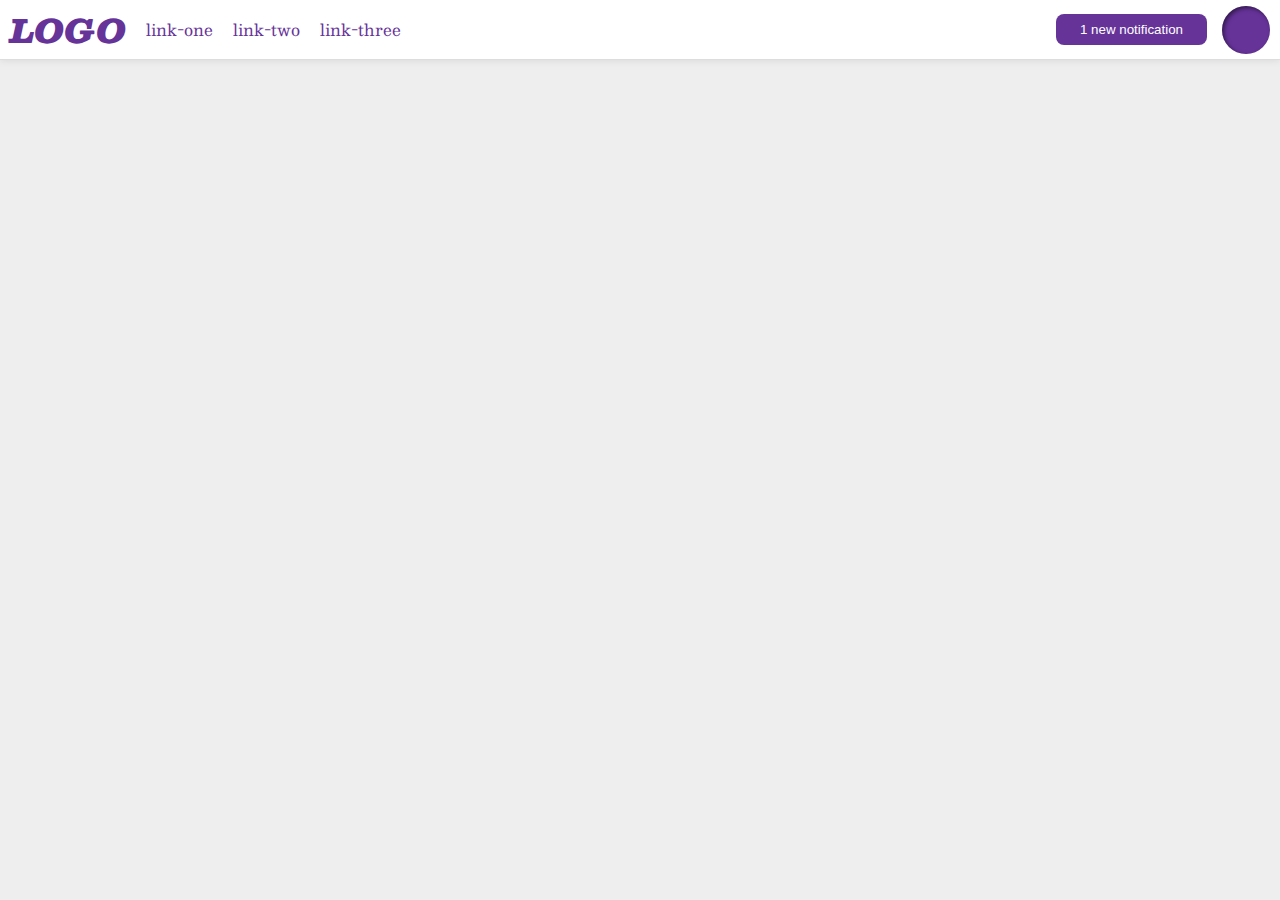
<file: flex/03-flex-header-2/index.html>
<!DOCTYPE html>
<html lang="en">
  <head>
    <meta charset="UTF-8">
    <meta http-equiv="X-UA-Compatible" content="IE=edge">
    <meta name="viewport" content="width=device-width, initial-scale=1.0">
    <title>Flex Header 2</title>
    <link rel="stylesheet" href="style.css">
  </head>
  <body>
    <div class="header">
      <div class="left">
        <div class="logo">
          LOGO
        </div>
        <ul class="links">
          <li><a href="google.com">link-one</a></li>
          <li><a href="google.com">link-two</a></li>
          <li><a href="google.com">link-three</a></li>
        </ul>
      </div>
      <div class="right">
        <button class="notifications">
          1 new notification
        </button>
        <div class="profile-image"></div>
      </div>
    </div>
  </body>
</html>
</file>
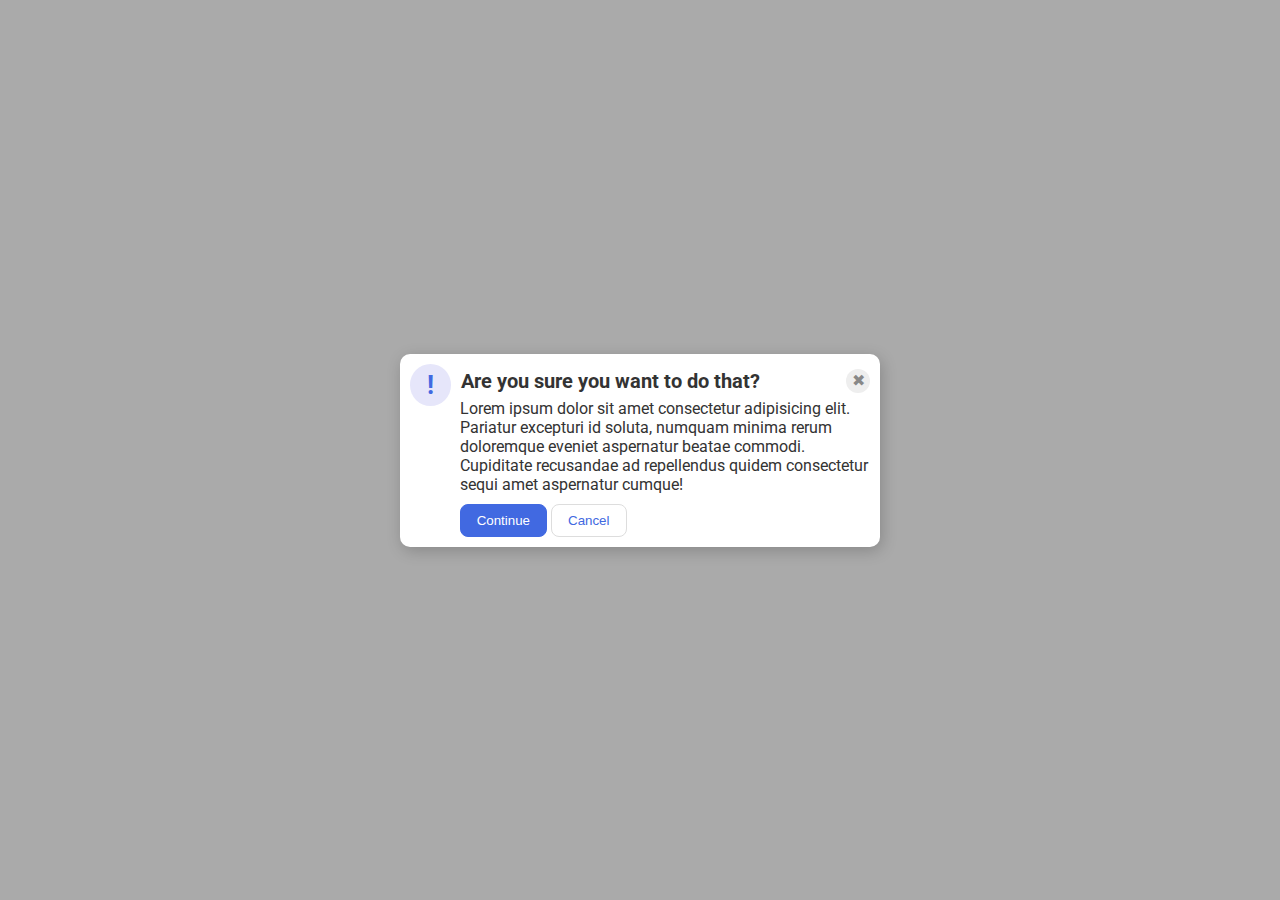
<file: flex/05-flex-modal/index.html>
<!DOCTYPE html>
<html lang="en">
  <head>
    <meta charset="UTF-8">
    <meta http-equiv="X-UA-Compatible" content="IE=edge">
    <meta name="viewport" content="width=device-width, initial-scale=1.0">
    <link rel="stylesheet" href="style.css">
    <title>Modal</title>
  </head>
  <body>
    <div class="modal">
      <div class="horizontal">
        <div class="icon">!</div>
        <div class="header">Are you sure you want to do that?</div>
        <div class="close-button">✖</div>
      </div>
      <div class="vertical">
        <div class="text">Lorem ipsum dolor sit amet consectetur adipisicing elit. Pariatur excepturi id soluta, numquam minima rerum doloremque eveniet aspernatur beatae commodi. Cupiditate recusandae ad repellendus quidem consectetur sequi amet aspernatur cumque!</div>
        <button class="continue">Continue</button>
        <button class="cancel">Cancel</button>
      </div>
    </div>
  </body>
</html>
</file>
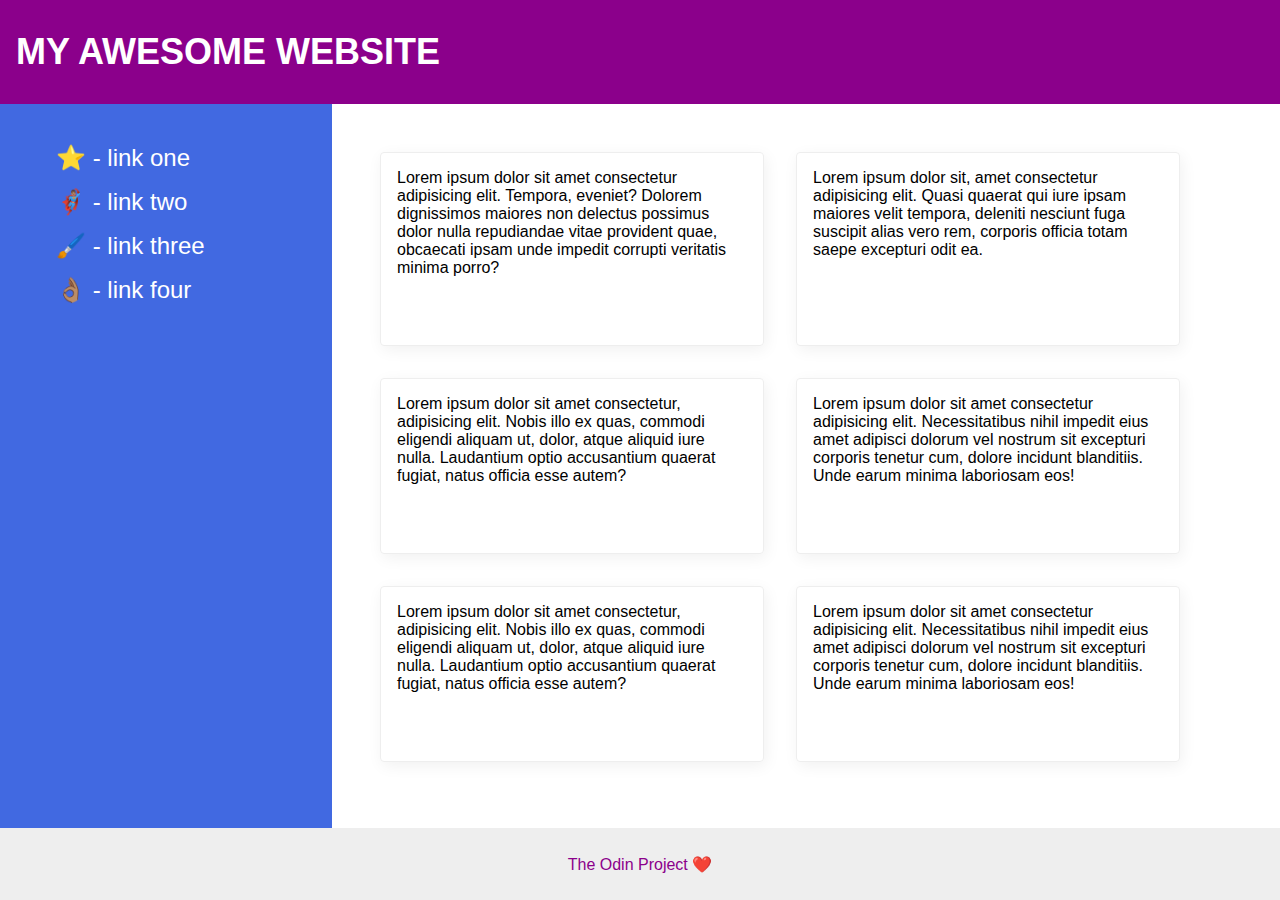
<file: flex/07-flex-layout-2/index.html>
<!DOCTYPE html>
<html lang="en">
  <head>
    <meta charset="UTF-8">
    <meta http-equiv="X-UA-Compatible" content="IE=edge">
    <meta name="viewport" content="width=device-width, initial-scale=1.0">
    <title>The Holy Grail</title>
    <link rel="stylesheet" href="style.css">
  </head>
  <body>
    <div class="header">
      MY AWESOME WEBSITE
    </div>
    <div class="content">
      <div class="sidebar">
        <ul>
          <li><a href="#">⭐ - link one</a></li>
          <li><a href="#">🦸🏽‍♂️ - link two</a></li>
          <li><a href="#">🖌️ - link three</a></li>
          <li><a href="#">👌🏽 - link four</a></li>
        </ul>
      </div>
      <div class="cards">
        <div class="card">Lorem ipsum dolor sit amet consectetur adipisicing elit. Tempora, eveniet? Dolorem dignissimos maiores non delectus possimus dolor nulla repudiandae vitae provident quae, obcaecati ipsam unde impedit corrupti veritatis minima porro?</div>
        <div class="card">Lorem ipsum dolor sit, amet consectetur adipisicing elit. Quasi quaerat qui iure ipsam maiores velit tempora, deleniti nesciunt fuga suscipit alias vero rem, corporis officia totam saepe excepturi odit ea.</div>
        <div class="card">Lorem ipsum dolor sit amet consectetur, adipisicing elit. Nobis illo ex quas, commodi eligendi aliquam ut, dolor, atque aliquid iure nulla. Laudantium optio accusantium quaerat fugiat, natus officia esse autem?</div>
        <div class="card">Lorem ipsum dolor sit amet consectetur adipisicing elit. Necessitatibus nihil impedit eius amet adipisci dolorum vel nostrum sit excepturi corporis tenetur cum, dolore incidunt blanditiis. Unde earum minima laboriosam eos!</div>
        <div class="card">Lorem ipsum dolor sit amet consectetur, adipisicing elit. Nobis illo ex quas, commodi eligendi aliquam ut, dolor, atque aliquid iure nulla. Laudantium optio accusantium quaerat fugiat, natus officia esse autem?</div>
        <div class="card">Lorem ipsum dolor sit amet consectetur adipisicing elit. Necessitatibus nihil impedit eius amet adipisci dolorum vel nostrum sit excepturi corporis tenetur cum, dolore incidunt blanditiis. Unde earum minima laboriosam eos!</div>
      </div>
    </div>
    <div class="footer">
      The Odin Project ❤️
    </div>
  </body>
</html>
</file>
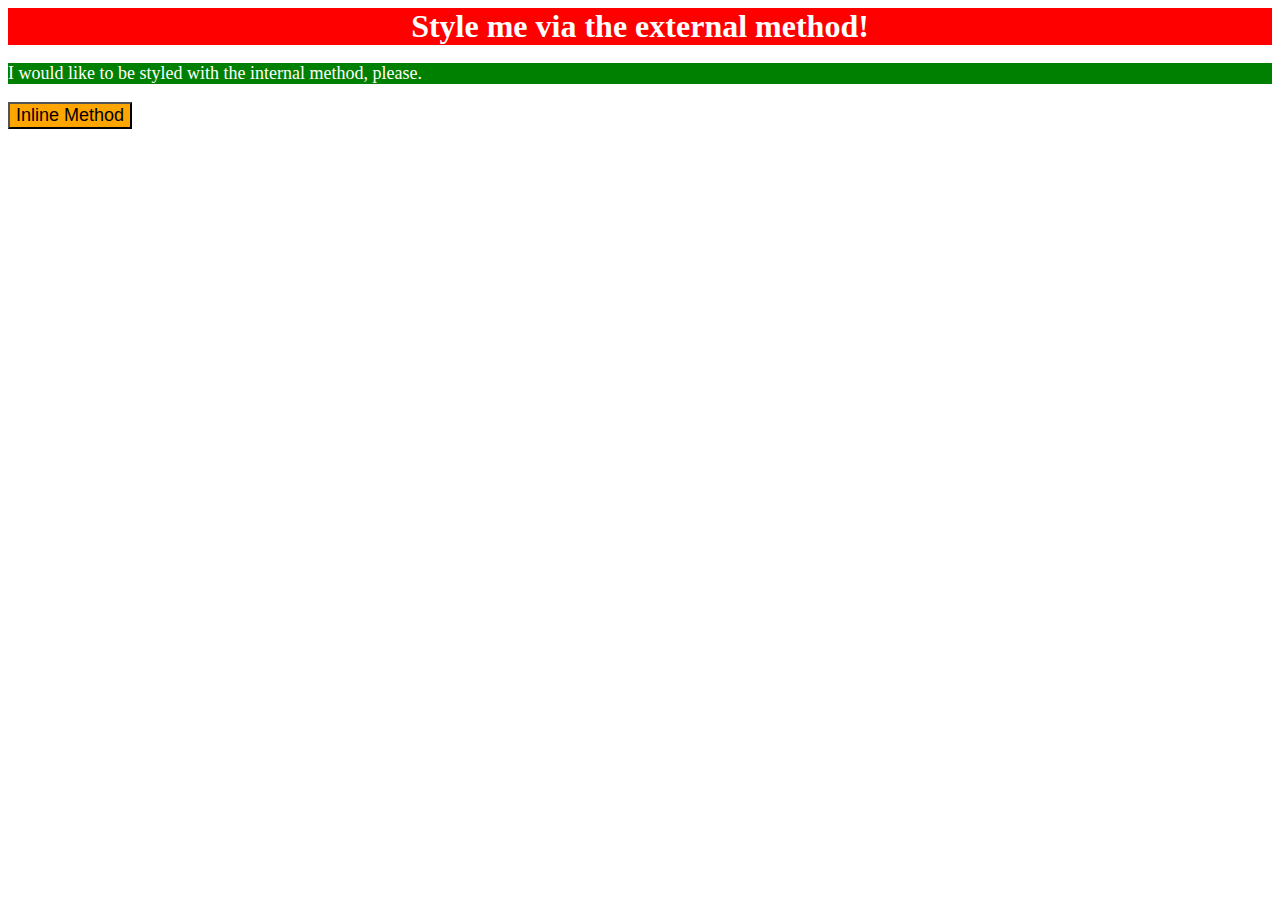
<file: foundations/01-css-methods/index.html>
<!DOCTYPE html>
<html lang="en">
  <head>
    <meta charset="UTF-8">
    <meta http-equiv="X-UA-Compatible" content="IE=edge">
    <meta name="viewport" content="width=device-width, initial-scale=1.0">
    <title>Methods for Adding CSS</title>
    <link rel="stylesheet" href="style.css">
    <style>
    p {
      color: white;
      background-color: green;
      font-size: 18px;
    }
    </style>
  </head>
  <body>
    <div>Style me via the external method!</div>
    <p>I would like to be styled with the internal method, please.</p>
    <button style="background-color: orange; font-size: 18px;">Inline Method</button>
  </body>
</html>
</file>
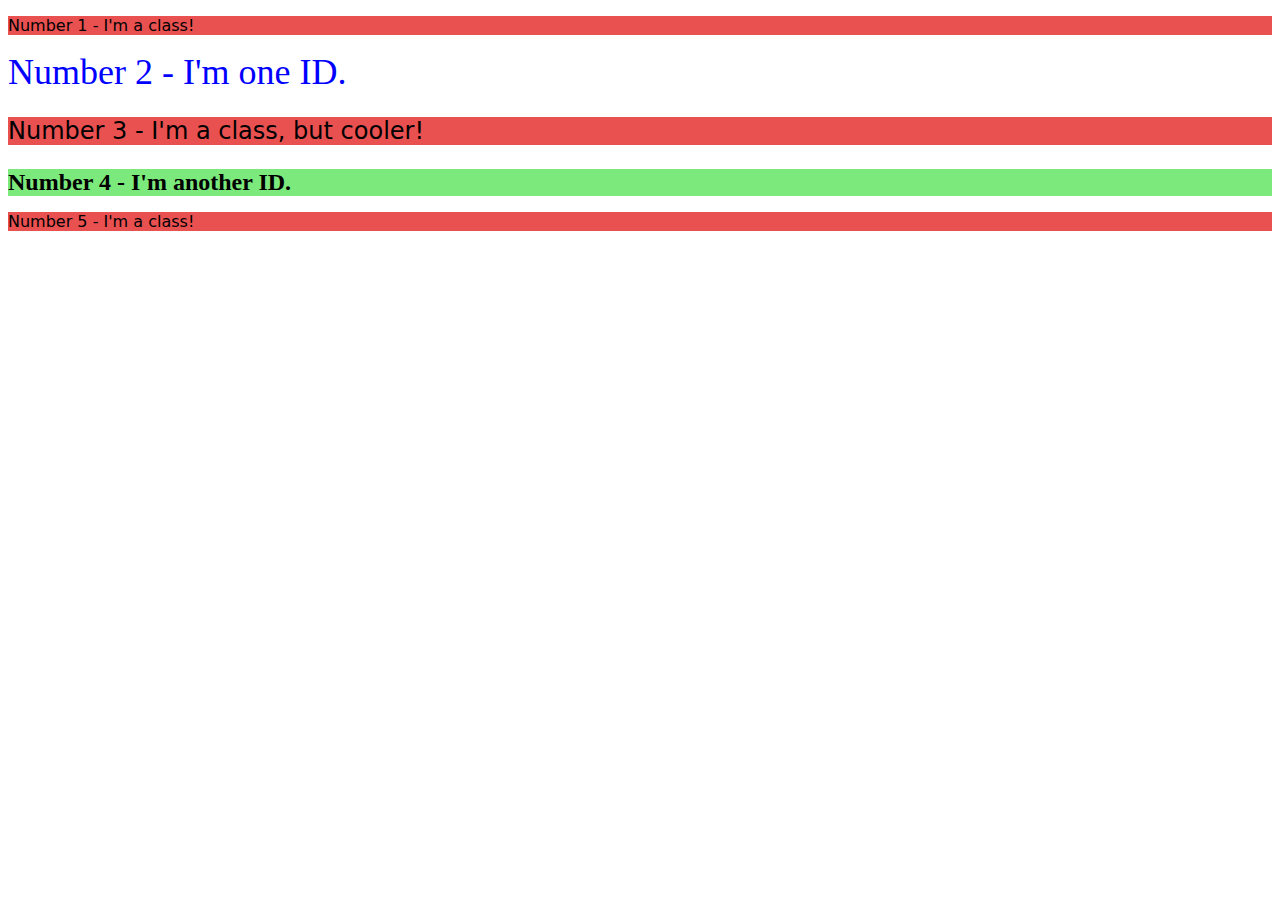
<file: foundations/02-class-id-selectors/index.html>
<!DOCTYPE html>
<html lang="en">
  <head>
    <meta charset="UTF-8">
    <meta http-equiv="X-UA-Compatible" content="IE=edge">
    <meta name="viewport" content="width=device-width, initial-scale=1.0">
    <title>Class and ID Selectors</title>
    <link rel="stylesheet" href="style.css">
  </head>
  <body>
    <p>Number 1 - I'm a class!</p>
    <div id="Number-2">Number 2 - I'm one ID.</div>
    <p id="Number-3">Number 3 - I'm a class, but cooler!</p>
    <div id="Number-4">Number 4 - I'm another ID.</div>
    <p>Number 5 - I'm a class!</p>
  </body>
</html>
</file>
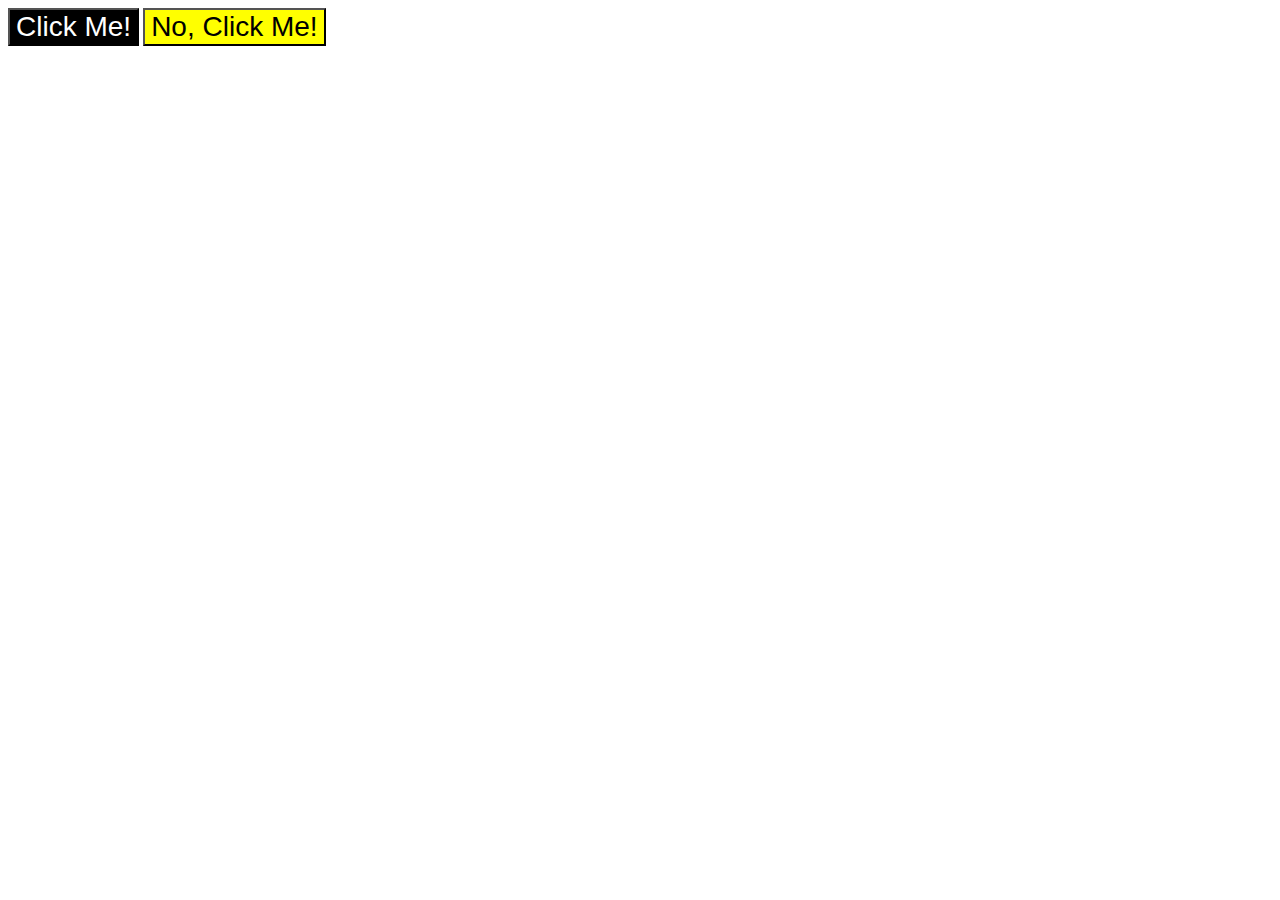
<file: foundations/03-grouping-selectors/index.html>
<!DOCTYPE html>
<html lang="en">
  <head>
    <meta charset="utf-8">
    <title>Grouping Title</title>
    <link rel="stylesheet", href="style.css">
  </head>
  <body>
    <button class="first">Click Me!</button>
    <button class="second">No, Click Me!</button>
  </body>
</html>
</file>
<file: flex/03-flex-header-2/style.css>
/* this is some magical font-importing.  
you'll learn about it later. */
@import url('https://fonts.googleapis.com/css2?family=Besley:ital,wght@0,400;1,900&display=swap');

body {
  margin: 0;
  background: #eee;
  font-family: Besley, serif;
}

.header {
  background: white;
  border-bottom: 1px solid #ddd;
  box-shadow: 0 0 8px rgba(0,0,0,.1);
  display: flex;
  justify-content: space-between;
}

.left {
  align-items: center;
  display: flex;
  padding-left: 10px;
}

.right {
  align-items: center;
  display: flex;
  gap: 15px;
  padding-right: 10px;
}

.profile-image {
  background: rebeccapurple;
  box-shadow: inset 2px 2px 4px rgba(0,0,0,.5);
  border-radius: 50%;
  width: 48px;
  height: 48px;
}

.logo {
  color: rebeccapurple;
  font-size: 32px;
  font-weight: 900;
  font-style: italic;
}

button {
  border: none;
  border-radius: 8px;
  background: rebeccapurple;
  color: white;
  padding: 8px 24px;
}

a {
  /* this removes the line under our links */
  text-decoration: none;
  color: rebeccapurple;
}

ul {
  list-style-type: none;
  display: flex;
  gap: 20px;
  padding-left: 20px;
}
</file>
<file: flex/05-flex-modal/style.css>
@import url('https://fonts.googleapis.com/css2?family=Roboto:wght@400;700&display=swap');

html, body {
  height: 100%;
}

body {
  font-family: Roboto, sans-serif;
  margin: 0;
  background: #aaa;
  color: #333;
  /* I'll give you this one for free lol */
  display: flex;
  align-items: center;
  justify-content: center;
}

.modal {
  background: white;
  width: 480px;
  border-radius: 10px;
  box-shadow: 2px 4px 16px rgba(0,0,0,.2);
}

.icon {
  color: royalblue;
  font-size: 26px;
  font-weight: 700;
  background: lavender;
  width: 42px;
  height: 42px;
  border-radius: 50%;
  display: flex;
  align-items: center;
  justify-content: center;
  margin-left: 10px;
  margin-right: 10px;
  margin-top: 10px;
  margin-bottom: -10px
}


.horizontal {
  display: flex;
}


.close-button {
  background: #eee;
  border-radius: 50%;
  color: #888;
  font-weight: 400;
  font-size: 16px;
  height: 24px;
  width: 24px;
  display: flex;
  align-items: center;
  justify-content: center;
  margin-left: 10px;
  margin-right: 10px;
  margin-top: 15px;
}

.header {
  width:380px;
  margin-top: 15px;
  font-weight: bold;
  font-size: 20px;
  height: 30px;
}

.vertical {
  margin-left: 59.6562px;
  margin-bottom: 10px;
}

button {
  padding: 8px 16px;
  border-radius: 8px;
}

button.continue {
  background: royalblue;
  border: 1px solid royalblue;
  color: white;
}

button.cancel {
  background: white;
  border: 1px solid #ddd;
  color: royalblue;
}

.text {
  margin-right: 5px;
  margin-bottom: 10px;
}
</file>
<file: flex/07-flex-layout-2/style.css>
body {
  font-family: -apple-system, BlinkMacSystemFont, 'Segoe UI', Roboto, Oxygen, Ubuntu, Cantarell, 'Open Sans', 'Helvetica Neue', sans-serif;
  margin: 0;
  min-height: 100vh;
  display: flex;
  flex-direction: column;
}

.header {
  height: 72px;
  background: darkmagenta;
  color: white;
  font-weight: bold;
  font-size: 36px;
  display: flex;
  align-items: center;
  padding: 16px;
}

.footer {
  height: 72px;
  background: #eee;
  color: darkmagenta;
  position: fixed;
  bottom: 0;
  left: 0;
  right: 0;
  display: flex;
  align-items: center;
  justify-content: center;
}

.content {
  display: flex;
  flex: 1;
}

.sidebar {
  width: 300px;
  background: royalblue;
  display: flex;
  flex-direction: column;
  flex-shrink: 0;
  padding: 16px;
  font-size: 24px;
}

a:link {
  text-decoration: none;
  color: white;
}

ul {
  flex-grow: 1;
  list-style-type: none;
}

li {
  margin-bottom:16px;
}

.cards {
  display: flex;
  flex-wrap: wrap;
  padding: 32px;
  margin-bottom: 90px;
}

.card {
  border: 1px solid #eee;
  box-shadow: 2px 4px 16px rgba(0,0,0,.06);
  border-radius: 4px;
  padding: 16px;
  width: 350px;
  margin: 16px;
}
</file>
<file: foundations/01-css-methods/style.css>
div {
    color: white;
    background-color: red;
    font-size: 32px;
    text-align: center;
    font-weight:700;
}
</file>
<file: foundations/02-class-id-selectors/style.css>
p {
    background-color: rgb(233, 81, 81);
    font-family:"Verdana", "Dejavu Sans", sans-serif;
}

#Number-2 {
    color:blue;
    font-size:36px
}
#Number-3 {
    font-size:24px
}
#Number-4 {
    background-color:rgb(123, 233, 123);
    font-size: 24px;
    font-weight:bold;
}
</file>
<file: foundations/03-grouping-selectors/style.css>
.first {
    background-color: black;
    color:white;

}

.second {
    background-color: yellow;
}

button {
    font-size: 28px;
    font-family: "Helvetica", 'Times New Roman', sans-serif
}
</file>
